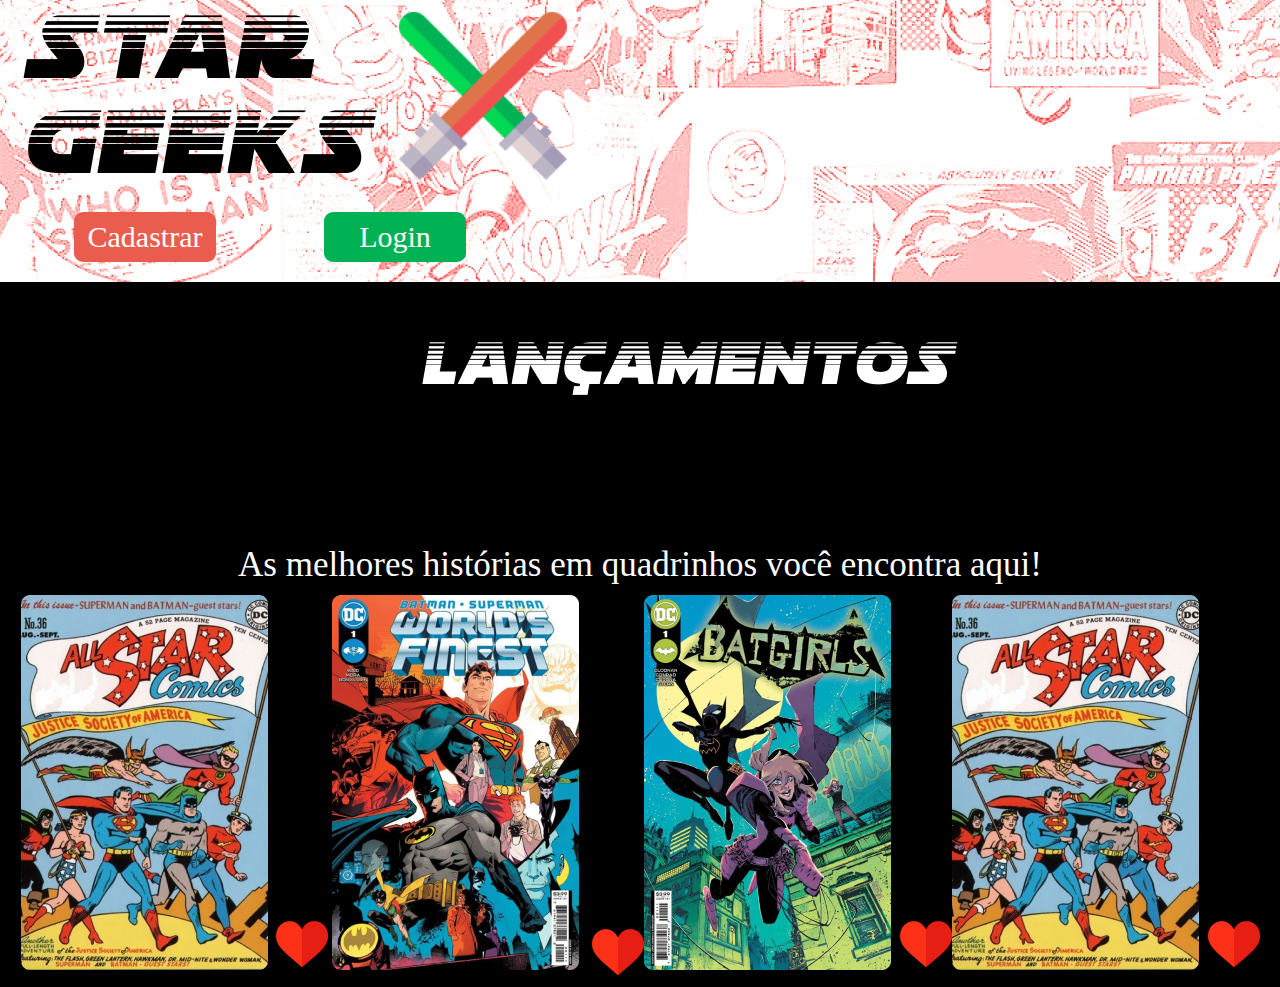
<file: index.html>
<!DOCTYPE html>
<html lang="pt-BR">
<head>
    <meta charset="UTF-8">
    <meta http-equiv="X-UA-Compatible" content="IE=edge">
    <meta name="viewport" content="width=device-width, initial-scale=1.0">
    <title>Landpage</title>
    <link rel="stylesheet" href="index.css">
</head>
<body>
    <header>
        <div class="topo">
            <img src="imagem/logo.png" alt="logostargeeks">
            <nav class="btn">
                <a href="cadastro.html" class="btn01">Cadastrar</a>
                <a href="login.html" class="btn02">Login</a>
            </nav>
        
            
        </div>
    </header>
    <main>
        <div class="lanca">
        <img src="imagem/lancamentos.png" alt="">
    </div>
        <div class="melhores">
        <p>As melhores histórias em quadrinhos você encontra aqui!</p>
            </div>
       

        <div class="cards">

            <div class="card1">
        <img src="imagem/1684864415442.png">
        <img src="imagem/Likecoracao.png">
        </div>


        <div class="card2">
        <img src="imagem/1684865041073.png">
        <img src="imagem/Likecoracao.png">
    </div>

    <div class="card3">
        <img src="imagem/1685358808857.png">
        <img src="imagem/Likecoracao.png">
    </div>
    <div class="card4">
        <img src="imagem/1684847605771.png">
        <img src="imagem/Likecoracao.png">
    </div>
        </div>
    </main>
</body>
</html>
</file>
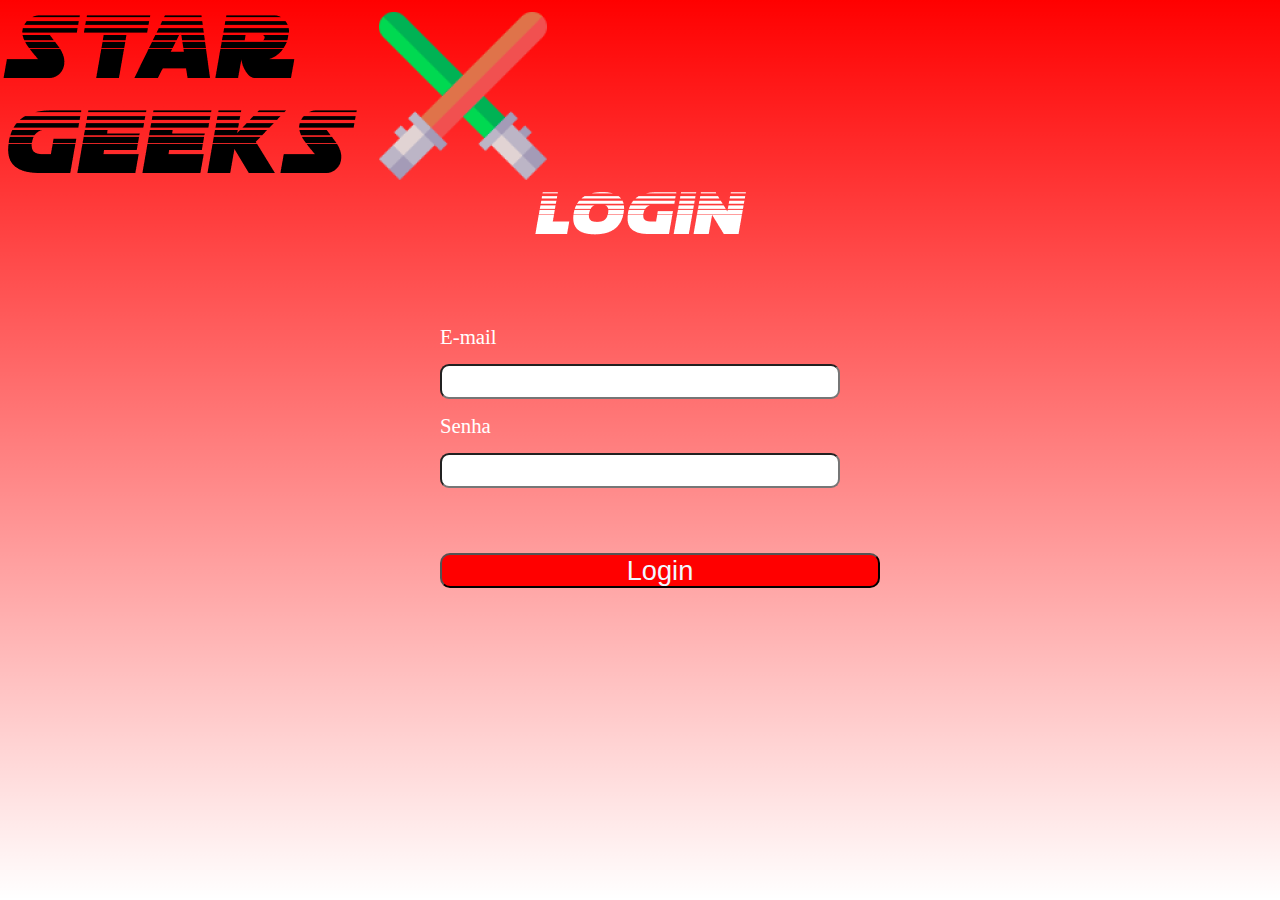
<file: cadasitem.html>
<!DOCTYPE html>
<html lang="pt-br">
<head>
    <meta charset="UTF-8">
    <meta http-equiv="X-UA-Compatible" content="IE=edge">
    <meta name="viewport" content="width=device-width, initial-scale=1.0">
    <title>Cadastro do Item</title>
    <link rel="stylesheet" href="cadasitem.css">
</head>
<body>
    <div class="div1">
    <header>
        <img src="imagem/lightsaber.png" alt="logo">
        <div class="div2"><img src="cadasitem.png" alt=""></div>
        
    </header>
    <main>
        <form>
            
            <label for="inome">Nome do Título</label>
            <input type="text" id="inome" placeholder="Nome do Título">
            <label for="itexto">Resumo</label>
            <textarea name="descricao" id="descricao" cols="30" rows="5"></textarea>
            <label for="ifoto">Escolha a foto</label>
            <input type="file" id="ifoto" placeholder="Escolha a foto">
            <div class="botao">
                <input class="btncadastrar" type="button" value="CADASTRAR">
            </div>
            
           
        </form>
    </main>
</div>
<script src="cadasitem.js"></script>
</body>
</html>
</file>
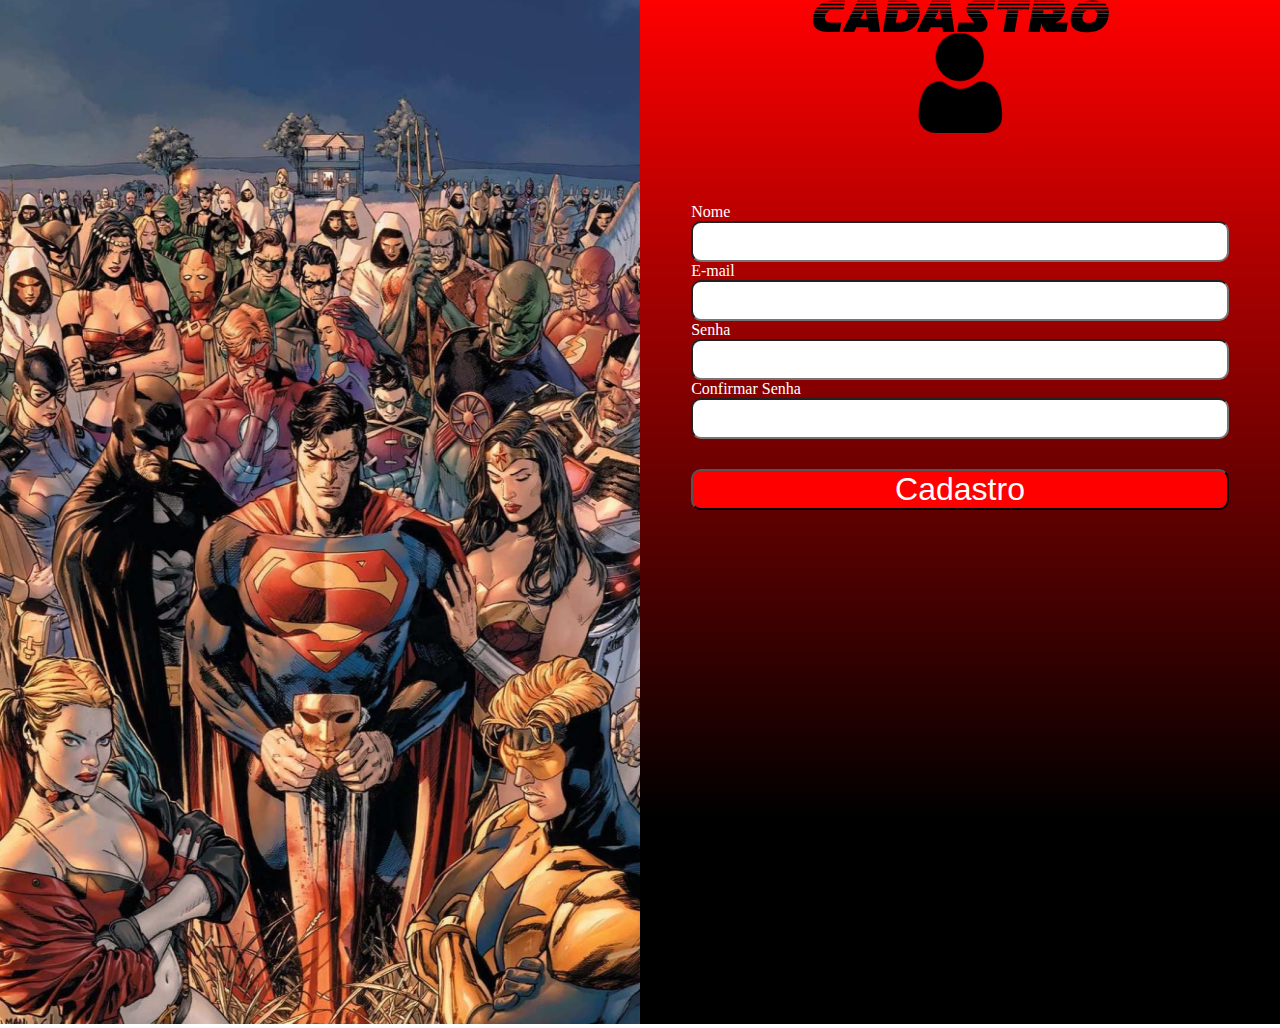
<file: cadastro.html>
<!DOCTYPE html>
<html lang="pt-br">
<head>
    <meta charset="UTF-8">
    <meta http-equiv="X-UA-Compatible" content="IE=edge">
    <meta name="viewport" content="width=device-width, initial-scale=1.0">
    <title>Cadastro</title>
    <link rel="stylesheet" href="cadastro.css">
</head>
<body>
    <div class="container">
        <div class="mensagem"></div>
        <div class="foto">
            <img src="imagem/superman.png">
        </div>
        <main>
            <form id="formulario">
                <div class="cadas">
                <img src="imagem/cadastro.png" alt="">
                <img src="imagem/User.png" alt="">
               </div>
                <label for="inome">Nome</label>
                <input type="text" id="inome">
                <br>
                <label for="imail">E-mail</label>
                <input type="text" id="imail">
                <br>
                <label for="isenha">Senha</label>
                <input type="password" id="isenha">
                <br>
                <label for="csenha">Confirmar Senha</label>
                <input type="password" id="csenha">
                <div class="botao">
                    <input type="submit" value="Cadastro">
                </div>
                
            </form>
         
        </main>
    </div>  
    <script src="cadastro.js"></script>
</body>
</html>
</file>
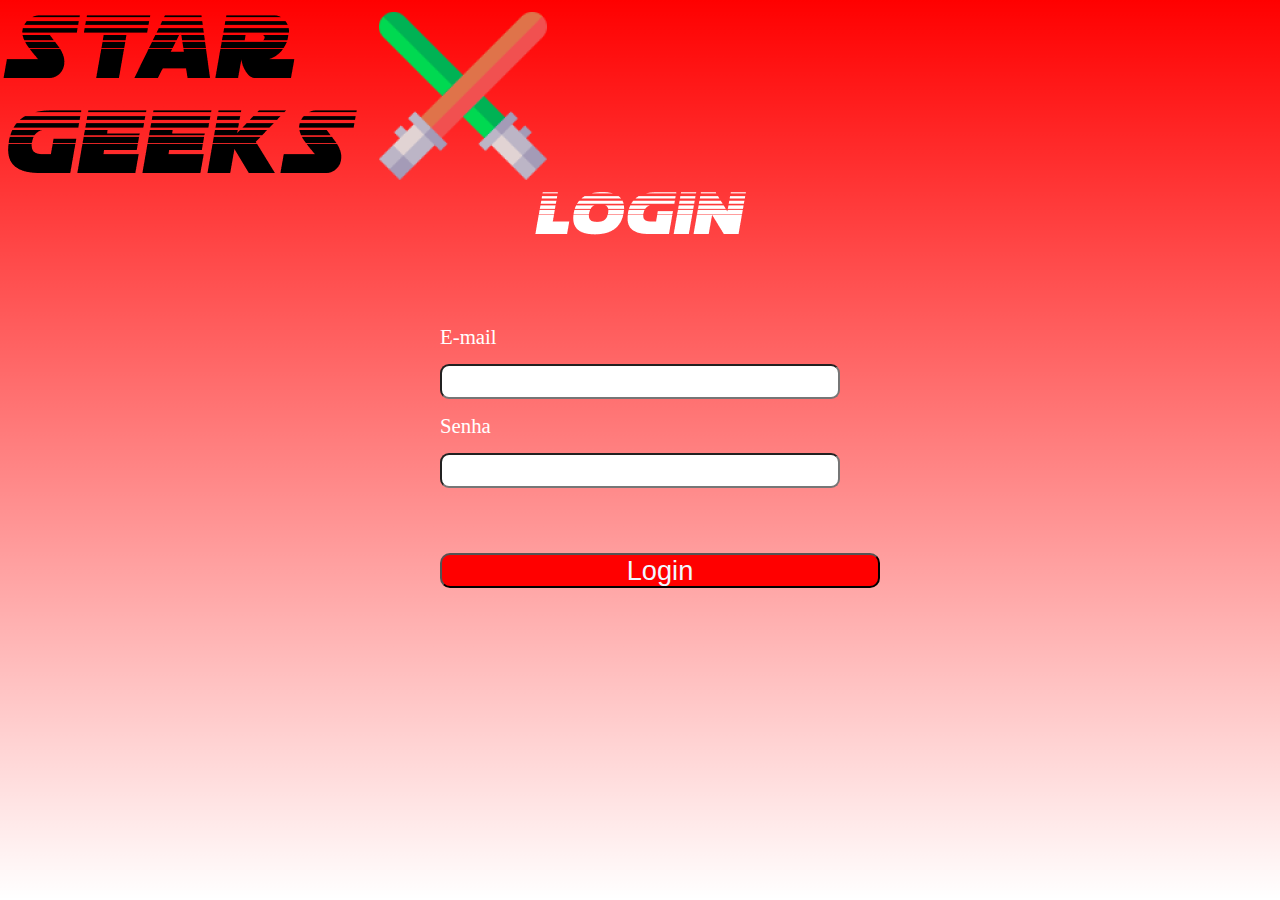
<file: catalogo.html>
<!DOCTYPE html>
<html lang="pt-br">
<head>
    <meta charset="UTF-8">
    <meta http-equiv="X-UA-Compatible" content="IE=edge">
    <meta name="viewport" content="width=device-width, initial-scale=1.0">
    <title>Catálogo</title>
    <link rel="stylesheet" href="catalogo.css">
</head>
<body>
    <div class="div1">
        <header>
           <div class="topo">
            <img src="imagem/Group 4sg.png" alt="logo" id="logo">
            <form> <input type="search" placeholder="   Procurar...">
            </form>
            <div id="menu">
            <img src="imagem/User.png" alt="menu" >
            </div>
           </div>
            

            <img src="imagem/catalogo.png" alt="" id="catalogo">
        </header>
        <main>
            <div class="opcao">
                <ul>
                    <li>Dc Comics</li>
                    <li>MARVEL</li>
                    <li>Turma da Mônica</li>
                    <li>Romance</li>
                    <li>Humor</li>
                </ul>
                
            </div>
            
        </main>
        
            <button class="cadastrar">CADASTRAR</button>
       
        
        <div class="img">
           
        </div>
       
        
    </div>
    <script src="catalogo.js"></script>
</body>
</html>
</file>
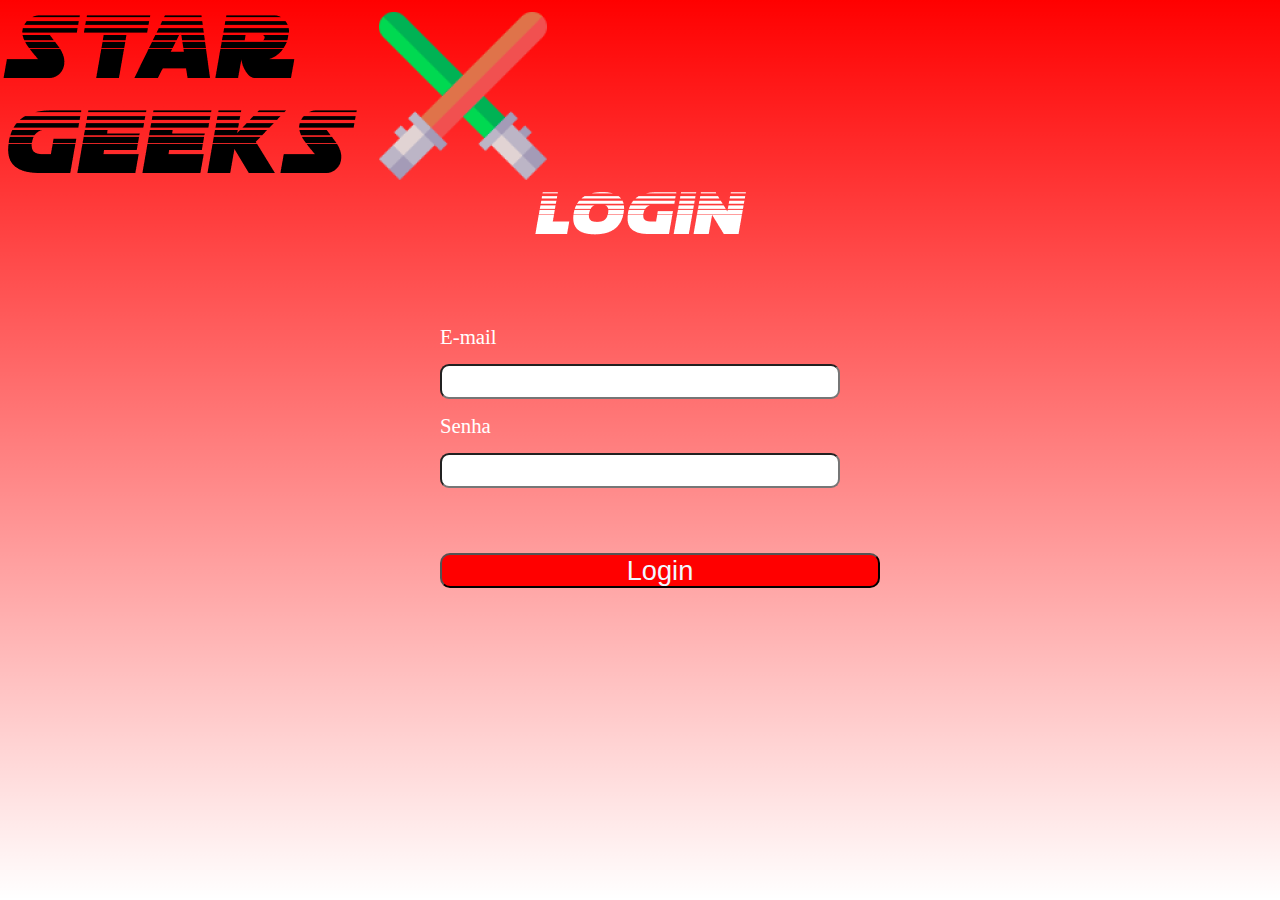
<file: login.html>
<!DOCTYPE html>
<html lang="pt-br">
<head>
    <meta charset="UTF-8">
    <meta http-equiv="X-UA-Compatible" content="IE=edge">
    <meta name="viewport" content="width=device-width, initial-scale=1.0">
    <title>Login</title>
    <link rel="stylesheet" href="login.css">
</head>
<body>
    <div class="container">
        <div class="mensagem"></div>
        <header>
           <img src="imagem/logo.png" alt="logo">
           
        </header>
        
        <aside>
           <img src="imagem/loginlogin.png" alt="login">
            <form id="formulario">
                <label for="">E-mail</label>
                <input type="email" name="" id="email">
                <label for="">Senha</label>
                <input type="password" name="" id="senha">
                <input type="submit" value="Login">
            </form>
           
        </aside>
       
    </div>
    <script src="login.js"></script>
</body>
</html>
</file>
<file: index.css>
*{
    margin: 0;
    padding: 0;
    box-sizing: border-box;
}

.topo{
    background-image: url(image\ 7cabecalhoimg.png);
    display: grid;
    grid-template-columns: 1fr;
    grid-template-rows: auto;
    justify-content: space-between;
    grid-template-areas: "h"
                         "m";
                         width: 100vw;
}

.topo img{
    margin-left: 20px;
}

.btn{
    
    margin: 20px;
    display: flex;
    justify-content: space-around;
    align-items: center;
    width: 500px;
    height: 50px;
   
}

.btn01{
   background-color: #EA5D4E;
   width: 142px;
   height: 50px;
   text-decoration: none;
   text-align: center;
   font-size: 30px;
   color: white;
   border-radius: 9px;
   padding-top: 8px;
}

.btn02{
    background-color: #00B254;
    width: 142px;
    height: 50px;
    text-decoration: none;
    text-align: center;
    font-size: 30px;
    color: white;
    border-radius: 9px;
    padding-top: 8px;
 
   
}
main{
    background-color: black;
    display: flex;
    flex-wrap: wrap;
    flex-direction: column;
    align-items: center;
    color: white;
    font-size: 35px;
    width: 100%;

    
}
.lanca{
    display:flex;
    flex-wrap: wrap;
    flex-direction: column;
    justify-content: center ;
    align-items: center;
    padding-left: 100px;
    padding-top: 60px;
    padding-bottom: 100px;
    color: rgb(255, 255, 255);
    font-size: 20px;
}
.melhores{
    padding-top: 50px;
    padding-bottom: 10px;
}

.cards{
    display:flex;
    
    flex-direction:row;
    
    

}

@media  screen and (max-width:800px) {

    .topo img{
        width: 300px;
        height: 100px;
        display: flex;
        flex-wrap: wrap;
        justify-content: center;
        align-items: center;
    }

    .btn{
    
        margin: 10px;
        display: flex;
        justify-content: space-around;
        align-items: center;
        width: 350px;
        height: 50px;
       
    }
    .cards{
        display:flex;
        flex-wrap: wrap;
        flex-direction:column;
        align-items: center;
        
    
    }
    .lanca > img{
        display: flex;
        justify-content:center;
        align-items: start;
        width: 260px;
        height: 40px;

    }
    .melhores{
        font-size: 25px;
    }
}
</file>
<file: cadasitem.css>
* {
    margin: 0;
    padding: 0;
    box-sizing: border-box;
}
.div1{
    background: linear-gradient(180deg, #FF0C0C 7.59%, #030000 78.03%);
    background-size: 100%;
    
    width: 100vw;

    display: grid;
    grid-template-columns: 100vw;
    grid-template-rows: auto auto;
    grid-template-areas:
     "h"
    "m";
}
header{
    grid-area: h;
    align-items: center;
    
    
}


main{
  grid-area: m;
  display: flex;
  justify-content: center;
  

}
main > form{
    display: flex;
    flex-direction: column;
    color: aliceblue;
    width: 70%;   

}

main > form > label{
    margin-top: 30px;
}
.botao{
    display: flex;
    justify-content: center;
}
.botao > input{
    background-color: red;
    color: white;
    border-radius: 10px;
    font-size: 1.5rem;
    border: 1px solid black;
    margin: 60px 0 30px 0;
    padding: 10px 20px;
    
}
     
form > input, form> textarea{
    border: 3px solid black;
    border-radius: 10px;
    width: 100%;
    font-size: 2rem;
     
}



@media (max-width:800px){
    header img{
      width: 50%;
    }

}
</file>
<file: cadastro.css>
* {
    margin: 0;
    padding: 0;
    box-sizing: border-box;
}

body {
   
}

.container {
    display: flex;
    align-items: center;
    width: 100%;
    height: 100%;
    color: white;
    background: linear-gradient(180deg, rgb(254, 0, 0) 0%, rgb(0, 0, 0)80%) 80%;
    width: 100vw;
    height: 1024px;
    display: flex;
    justify-content: center;
    align-items: center;
}
.foto{
    width: 100%;
    height: 100%;
}
.foto img{
    width: 100%;
    height: 100%;
}

main{
   
    height: 100%;
    width: 100%;
    display: flex;
    justify-content: center;
 }

 .cadastro{

    display: flex;
    flex-direction: column;
    align-items: center;
    margin-top: 30%;
    color: white;

 }

 input{
    font-size: 2rem;
    border-radius: 10px;
    width: 100%;
 }

 label{
    margin-bottom: 10px;
 }
.botao{
    display: flex;
    justify-content: center;
}
 .botao > input{
    margin-top: 30px;
    background-color: red;
    color: white;
 }
 .cadas{
   
    margin-bottom: 70px;
    display: flex;
    flex-direction: column;
    align-items: center;
 }
 @media  screen and (max-width:800px) {

    .foto {
        width: 0;
    }
    .cadas img{
        width:80% ;
        height: 70%;
        margin-bottom: 50px;
    }
    
}
</file>
<file: catalogo.css>
*{
    margin: 0;
    padding: 0;
    box-sizing: border-box;
}
.div1{
    width: 100vw;
    background: linear-gradient(180deg, #FF0C0C 7.59%, #030000 78.03%);
    display: grid;
    grid-template-columns: 1fr;
    grid-template-rows: auto auto auto;
    grid-template-areas: 
    "h"
    "m"
    "i";
}

header{
    width: 100%;
    grid-area: h;
    display: flex;
    flex-direction: column;
    justify-content: space-between;
    align-items: center;
}
#catalogo{
    width: 50%;
    margin-top: 100px;
    
}
.topo{
    display: flex;
    justify-content: space-between;
    align-items: center;
    width: 100%;  
}
#menu{
    margin-right: 30px;
}

.topo > form{
    width: 30%;
    
}

.topo > form> input{
    border: 3px solid #FEFEFE;
    border-radius: 9px;
    background: none;
    width: 100%;
    font-size: 2rem;
    
    

}

main{
    width: 100%;
    grid-area: m;
    display: flex;
    justify-content: center;
    column-gap: 100px;
    color: white;
    margin-top: 200px;
}
.opcao{
    width: 100%;
}

ul{
    display: flex;
    justify-content: space-around;
    list-style: none;
    font-size: 2rem;
}
.img{
    width: 100%;
    grid-area: i;
    display: flex;
    margin-top: 150px;
    column-gap: 10%;
    justify-content: center;
    flex-wrap: wrap;
}
.cardbtn{
    width: 100%;
    display: flex;
    align-items: center;
    color: aliceblue;
    font-size:2rem;
    flex-wrap: wrap;
    flex-direction: column;
}
.card{
    display: flex;
    flex-direction: column;
}


#logo{
    
    margin-left: 5%;
    width: 20%;
}
.cadastrar{
    display: flex;
    justify-content: center;
    align-items: center;
    background-color: #FF0C0C;
    text-decoration: none;
    width: 30%;
    height: 50px;
    background-color: red;
    font-size: 1.7rem;
    color: aliceblue;
    margin-top: 50px;
    border-radius: 10px;
    text-decoration: none;
    margin: 0 auto;
}
@media screen and (max-width:530px){
    .topo{
        flex-direction: column;
        align-items: center;
    }
    .img{
        column-gap: 2%;
        
    }

    ul{
        flex-direction: column;
        align-items: center;
    }
 
}
</file>
<file: login.css>
*{
    margin: 0;
    padding: 0;
    box-sizing: border-box;
}

body{
    background: linear-gradient(180deg, #FF0000 0%, rgba(255, 255, 255, 0) 100%);
    height: 100vh;
}

header{
    list-style: none;
    display: flex;
    column-gap: 30px;
    color:white;
}
aside{
    display: flex;
    flex-direction: column;
    align-items: center;
}
form{
    display: flex;
    flex-direction: column;
    row-gap: 15px;
    width: 400px;
    margin-top: 90px;
}

form > input {
    height: 35px;
    border-radius: 9px;

    
}

form > input:hover{
    background-color:gray;
}
input[type="submit"]{
    width: 110%;
    background-color: red;
    font-size: 1.7rem;
    color: aliceblue;
    margin-top: 50px;
    border-radius: 10px;
    text-decoration: none;
}

form > label{
    font-size: 1.3rem;
    color: white;
}
@media  screen and (max-width:800px) {
    header{
        width: 20px;
        height: 100px;
    }
    aside > img{
        margin-top: 70px;
    }
}
</file>
